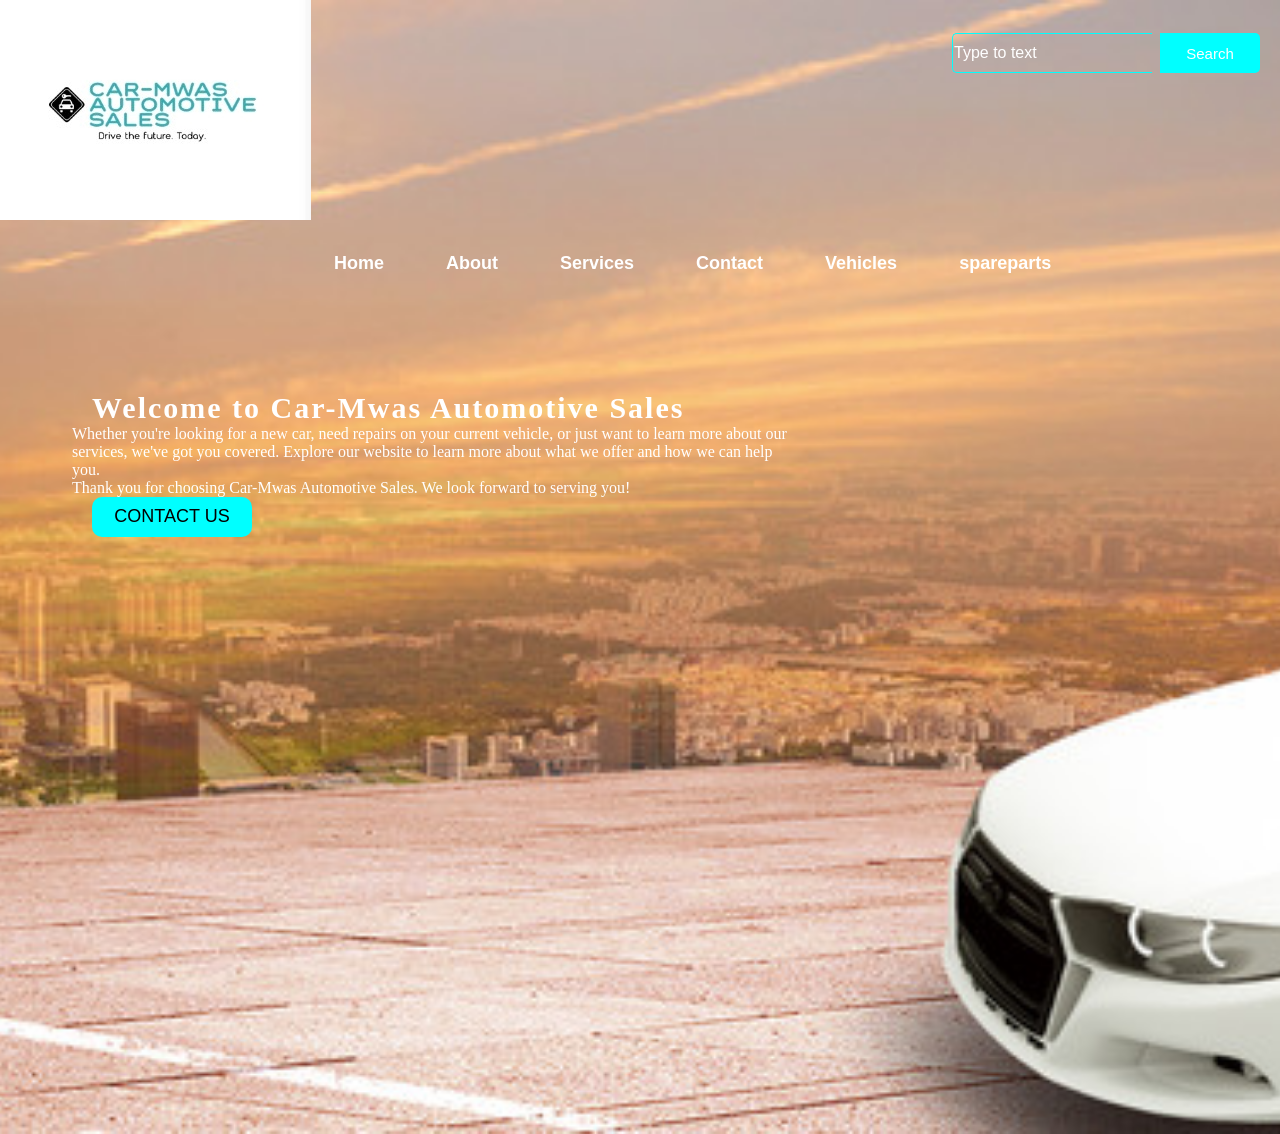
<file: index.html>
<!DOCTYPE html>
<html lang="en">
    <head>
        <title>homepage</title>
        <link rel="stylesheet" href="style.css">
        <meta name="viewport" content="width=device-width, initial-scale=1.0">
    </head>
    <body>
        <link rel="stylesheet" href="style.css">
        <div class="main"> 
            <img src="logo.jpg" alt="Car-Mwas Logo" class="logo-image">
            <div class="navbar">
                    
                    <div class="menu">
                        <ul>
                            
                            <li><a href="index.html">Home</a></li>
                            <li><a href="about.html">About</a></li>
                            <li><a href="services.html">Services</a></li>
                            <li><a href="contact.html">Contact</a></li>
                            <li><a href="vehicles.html">Vehicles</a></li>
                            <li><a href="spareparts.html">spareparts</a></li>
                          </ul>
                </div>
                <div class="search">
                    <input class="srch" type="search" name="" placeholder="Type to text">
                    <a href="#"> <button class="btn">Search</button></a>
                </div>

                <div class="content">
                    <h2>Welcome to Car-Mwas Automotive Sales</h2>
                    <p class="Par"Your one-stop shop for all your automotive needs. We offer a wide range of services including car sales, repairs, and maintenance. Our team of experts is here to help you find the perfect vehicle and keep it running smoothly.>
                        <p class="Par">Whether you're looking for a new car, need repairs on your current vehicle, or just want to learn more about our services, we've got you covered. Explore our website to learn more about what we offer and how we can help you.</p>
                        <p class="Par">Thank you for choosing Car-Mwas Automotive Sales. We look forward to serving you!</p>

                        <button class="cn"><a href="#"CONTACT US>CONTACT US</button>
                <div>
            </div>
        </div>
    </body>

</html>
</file>
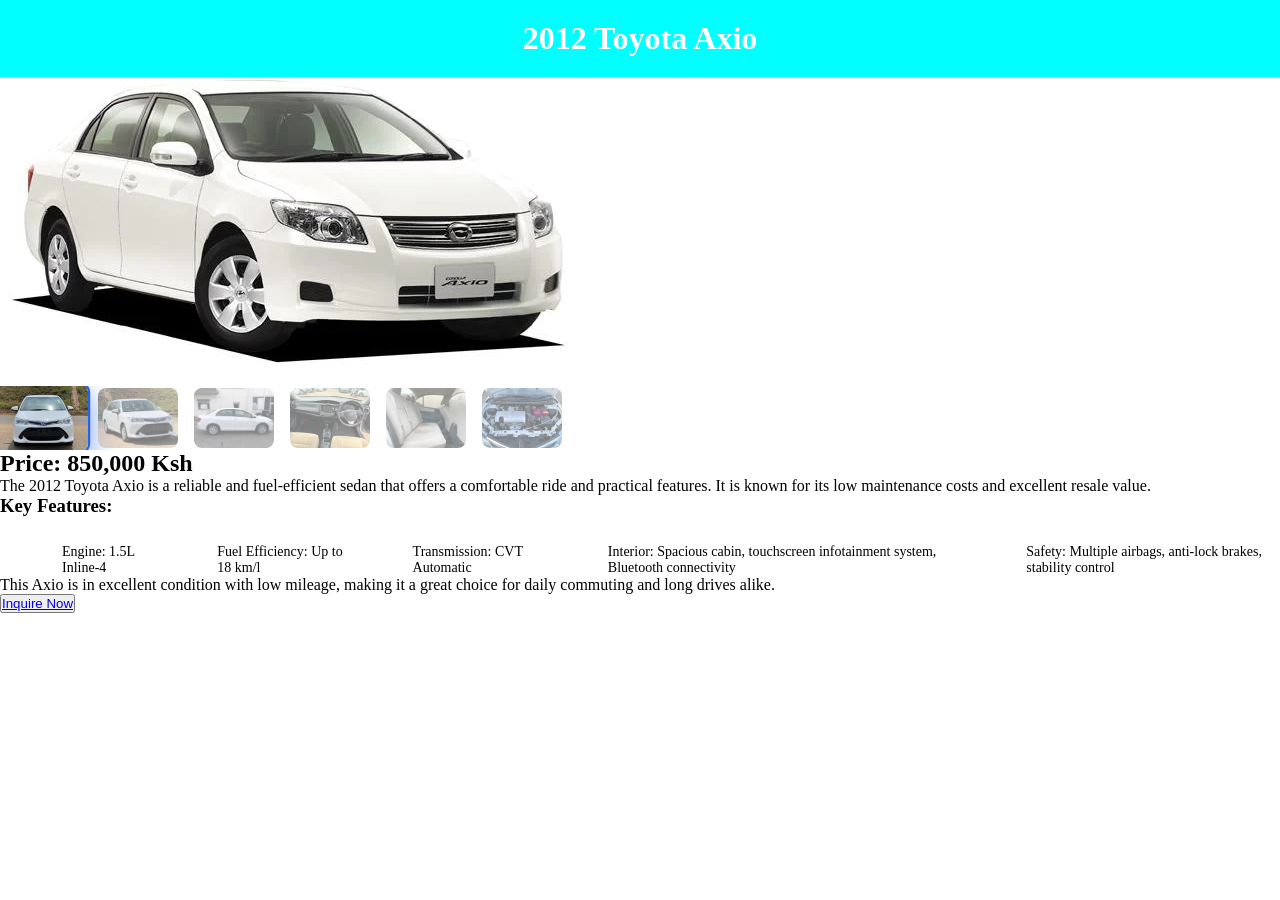
<file: axo.html>
<!DOCTYPE html>
<html lang="en">
    <head>
        <title>Toyota Axio</title>
        <link rel="stylesheet" href="style.css">
        <meta charset="UTF-8">
        <meta name="viewport" content="width=device-width, initial-scale=1.0">
        </head>
    <body>
          <link rel="stylesheet" href="style.css">
        <div class="vehicle-details">
            <header>
                <h1>2012 Toyota Axio</h1>
            </header>
            <img src="axio.jpg" alt="2012 Toyota Axio" class="vehicle-image">
            <div class="thumbnails">
      <img src="car6.jpg" class="thumb active">
      <img src="car7.jpg" class="thumb">
      <img src="car8.jpg" class="thumb">
      <img src="car9.jpg" class="thumb">
      <img src="car10.jpg" class="thumb">
      <img src="car11.jpg" class="thumb">
    </div>
            <h2>Price: 850,000 Ksh</h2>
            <p>The 2012 Toyota Axio is a reliable and fuel-efficient sedan that offers a comfortable ride and practical features. It is known for its low maintenance costs and excellent resale value.</p>
            <h3>Key Features:</h3>
            <ul>
                <li>Engine: 1.5L Inline-4</li>
                <li>Fuel Efficiency: Up to 18 km/l</li>
                <li>Transmission: CVT Automatic</li>
                <li>Interior: Spacious cabin, touchscreen infotainment system, Bluetooth connectivity</li>
                <li>Safety: Multiple airbags, anti-lock brakes, stability control</li>
            </ul>
            <p>This Axio is in excellent condition with low mileage, making it a great choice for daily commuting and long drives alike.</p>
            <button class="inquire-btn"><a href="contact.html">Inquire Now</a></button>
        </div>
        </body>
    </html>
</file>
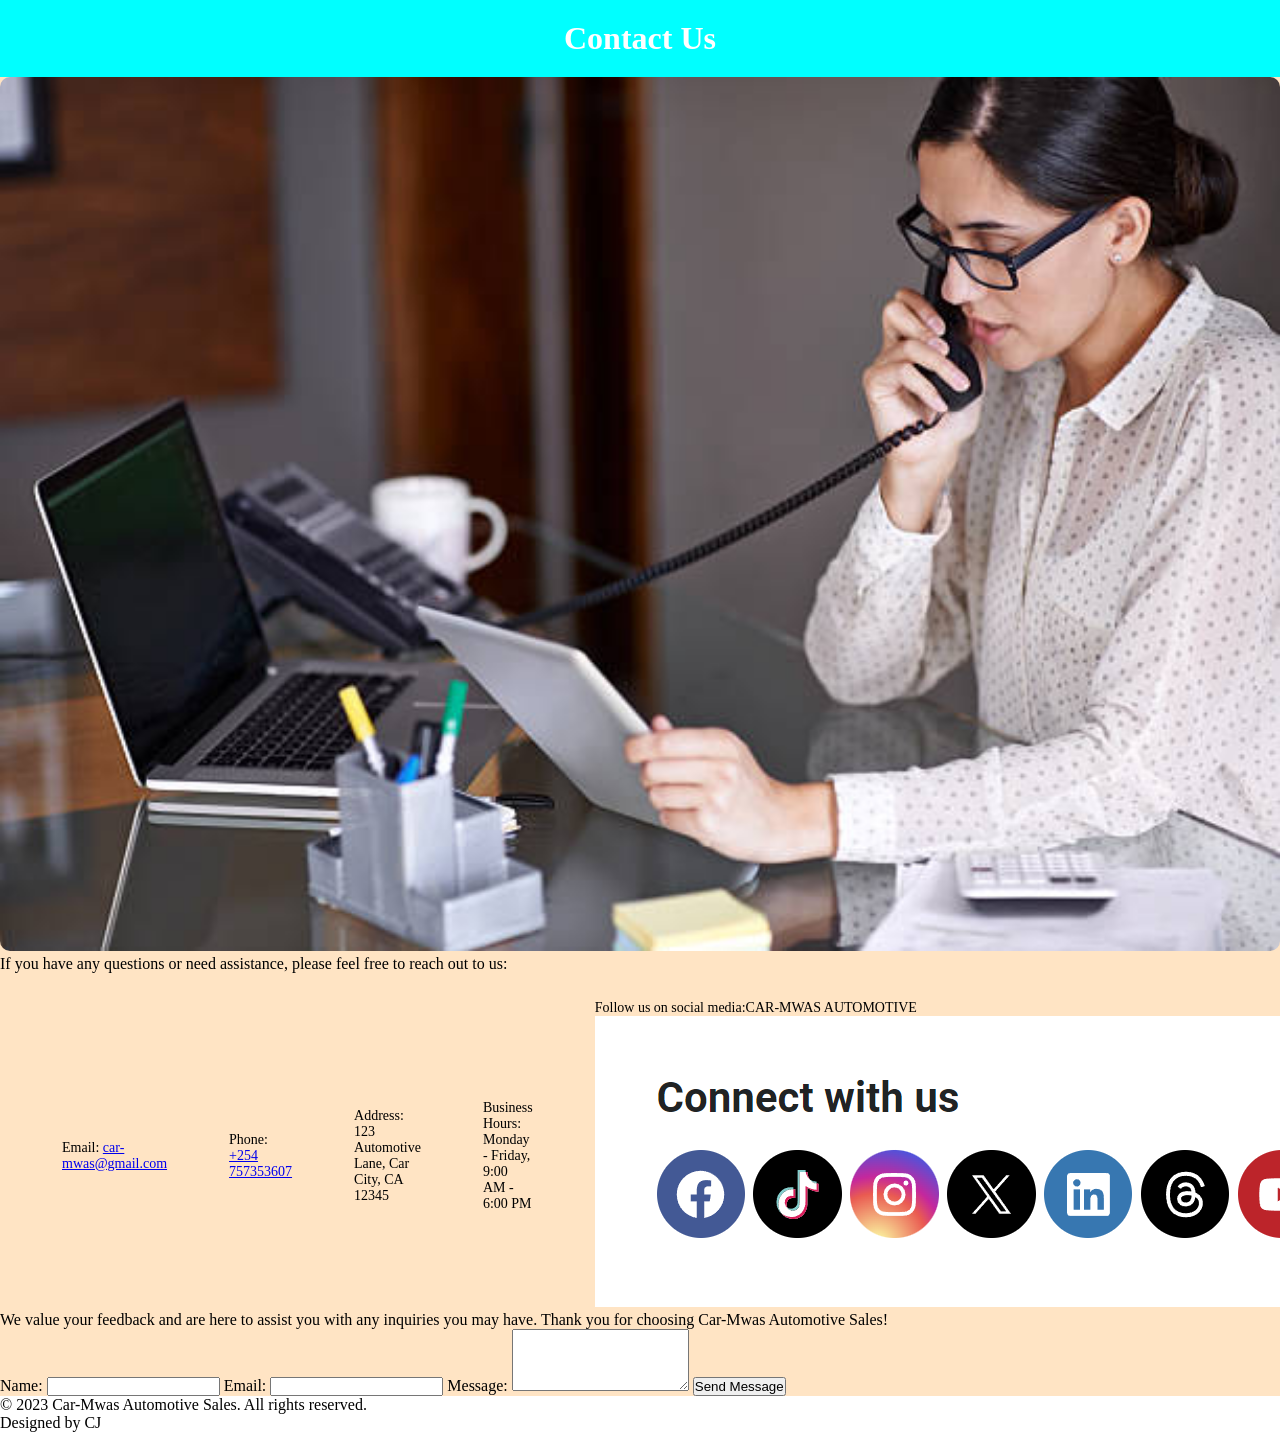
<file: contact.html>
<!DOCTYPE html>
<html lang="en">
    <head>
        <title>Contact Us</title>
        <link rel="stylesheet" href="style.css">
        <meta charset="UTF-8">
        <meta name="viewport" content="width=device-width, initial-scale=1.0">
        </head>
    <body>
        <link rel="stylesheet" href="style.css">
        <div class="contact">
            <header>
            <h1>Contact Us</h1>
            </header>
            <img src="contacts.jpg" alt="Contact Us Image" class="contact-image">
            <p>If you have any questions or need assistance, please feel free to reach out to us:</p>
            <ul>
                <li>Email: <a href="mailto:car-mwas@gmail.com">car-mwas@gmail.com</a></li>
                <li>Phone: <a href="tel:+1234567890">+254 757353607</a></li>
                <li>Address: 123 Automotive Lane, Car City, CA 12345</li>
                <li>Business Hours: Monday - Friday, 9:00 AM - 6:00 PM</li>
                <li>Follow us on social media:CAR-MWAS AUTOMOTIVE <img src="connect.png"></li>
                <li>WhatsApp:+254 757353607</li>
                <li><a href="https://www.facebook.com/carmwas" target="_blank"</a></li>
                <li><a href="https://www.twitter.com/carmwas" target="_blank"></a></li>
                <li><a href="https://www.instagram.com/carmwas" target="_blank"></a></li>
                </ul>
            <p>We value your feedback and are here to assist you with any inquiries you may have. Thank you for choosing Car-Mwas Automotive Sales!</p>
            <form class="contact-form">
                <label for="name">Name:</label>
                <input type="text" id="name" name="name" required>
                
                <label for="email">Email:</label>
                <input type="email" id="email" name="email" required>
                
                <label for="message">Message:</label>
                <textarea id="message" name="message" rows="4" required></textarea>
                
                <button type="submit">Send Message</button>
                </form>
                </div>
        <footer>
            <p>&copy; 2023 Car-Mwas Automotive Sales. All rights reserved.</p>
            <p>Designed by CJ</p>
        </footer>
    </body>
</html>
</file>
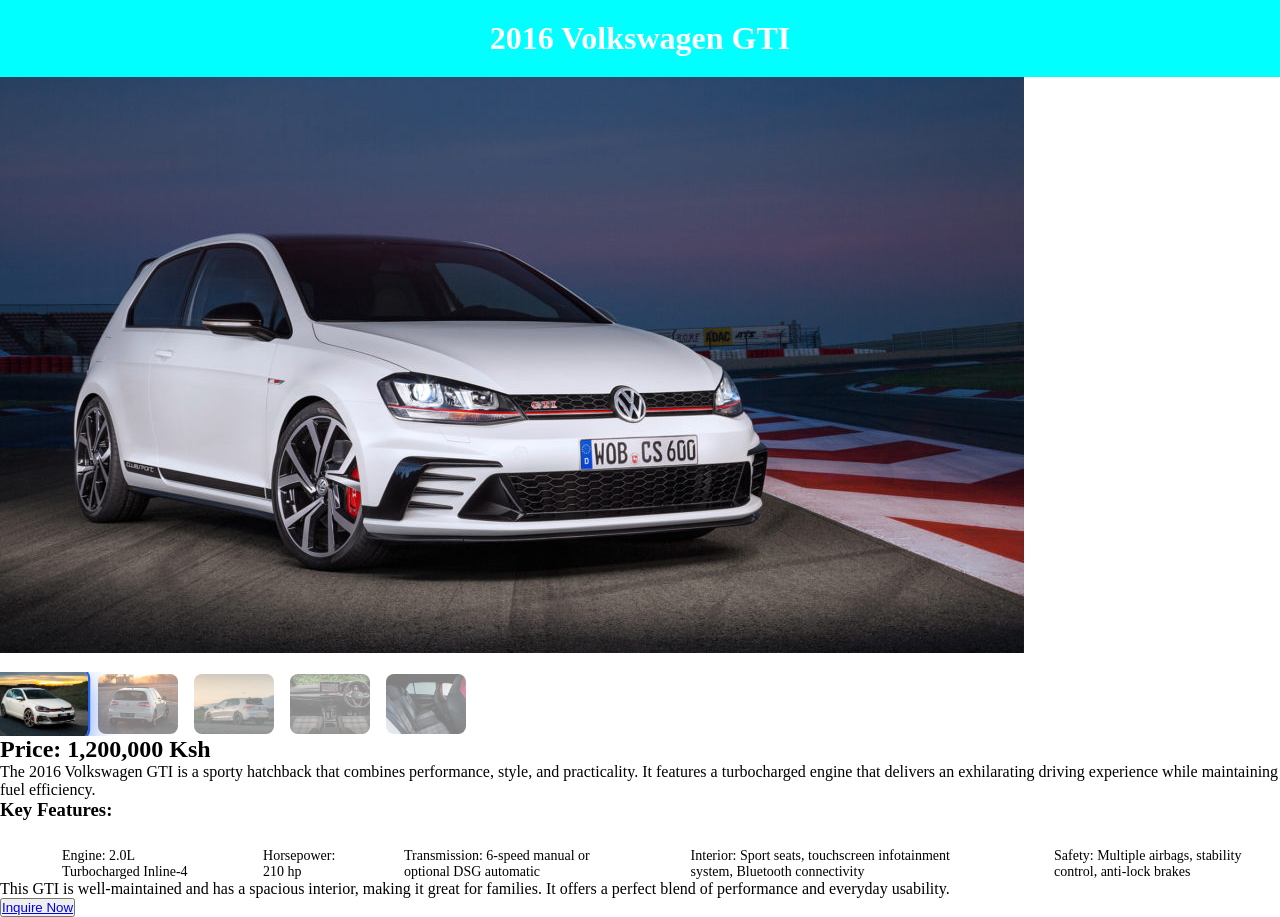
<file: details.html>
<!doctype html>
<html lang="en">
    <head>
        <title>Vehicle Details</title>
        <link rel="stylesheet" href="style.css">
        <meta charset="UTF-8">
        <meta name="viewport" content="width=device-width, initial-scale=1.0">
    </head>
    <body>
        <link rel="stylesheet" href="style.css">
        <div class="vehicle-details">
            <header>
                <h1>2016 Volkswagen GTI</h1>
            </header>
            <img src="GTI.jpg" alt="2016 Volkswagen GTI" class="vehicle-image">
            <div class="thumbnails">
      <img src="car1.jpg" class="thumb active">
      <img src="car2.jpg" class="thumb">
      <img src="car3.jpg" class="thumb">
      <img src="car4.jpg" class="thumb">
      <img src="car5.jpg" class="thumb">
    </div>
            <h2>Price: 1,200,000 Ksh</h2>
            <p>The 2016 Volkswagen GTI is a sporty hatchback that combines performance, style, and practicality. It features a turbocharged engine that delivers an exhilarating driving experience while maintaining fuel efficiency.</p>
            <h3>Key Features:</h3>
            <ul>
                <li>Engine: 2.0L Turbocharged Inline-4</li>
                <li>Horsepower: 210 hp</li>
                <li>Transmission: 6-speed manual or optional DSG automatic</li>
                <li>Interior: Sport seats, touchscreen infotainment system, Bluetooth connectivity</li>
                <li>Safety: Multiple airbags, stability control, anti-lock brakes</li>
            </ul>
            <p>This GTI is well-maintained and has a spacious interior, making it great for families. It offers a perfect blend of performance and everyday usability.</p>
            <button class="inquire-btn"><a href="contact.html">Inquire Now</a></button>
        </div>
    </body>
</file>
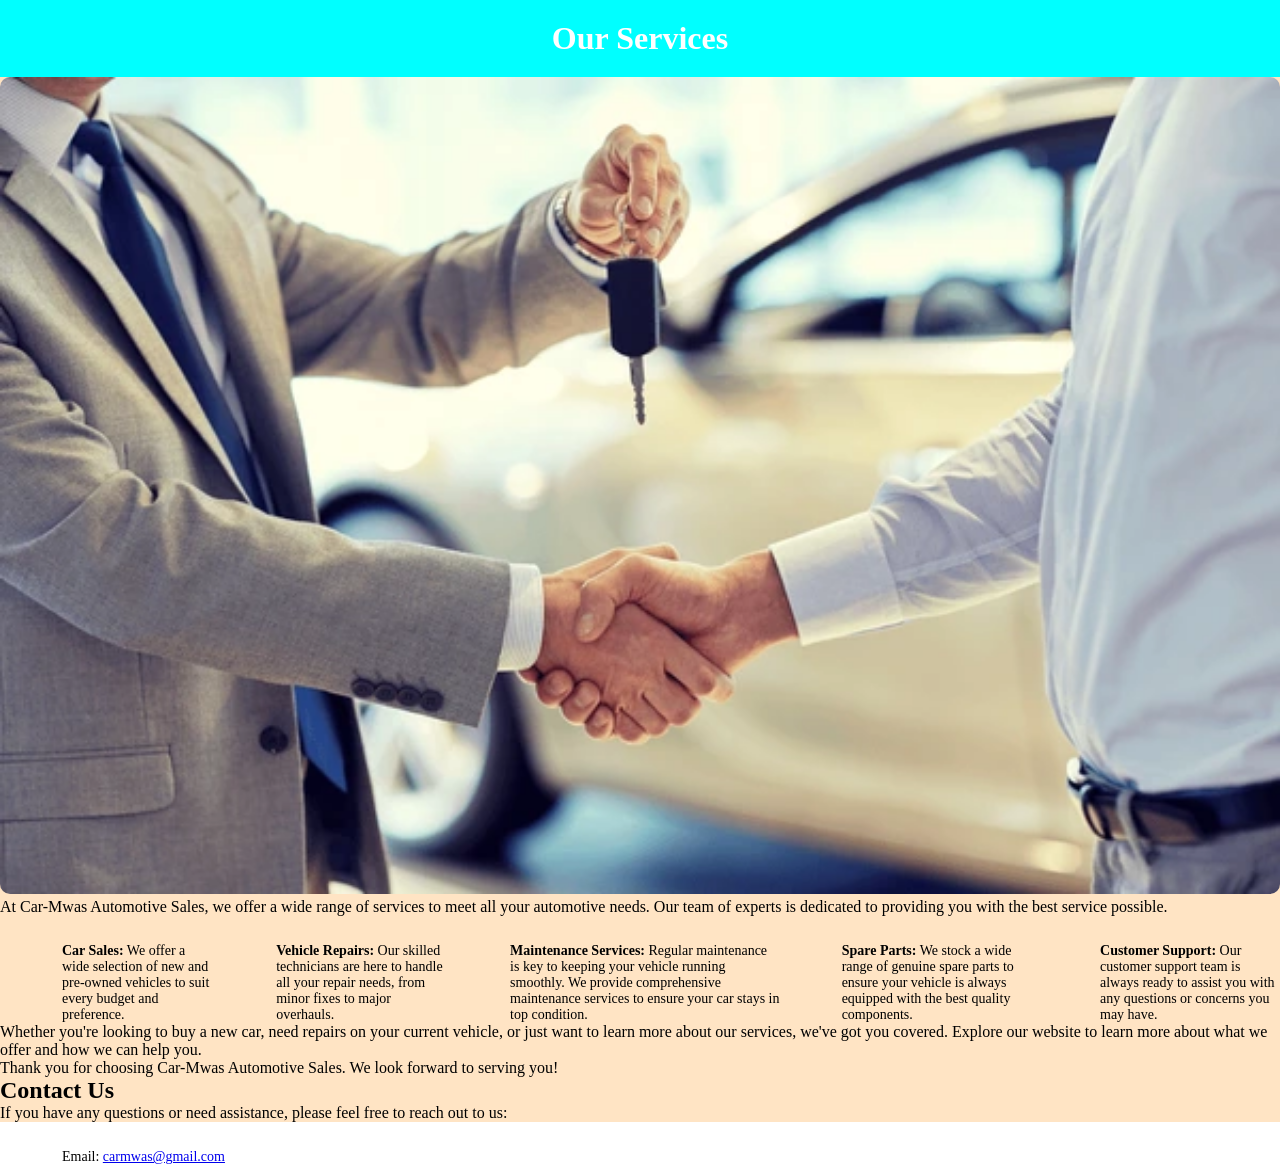
<file: services.html>
<!DOCTYPE html>
<html lang="en">
    <head>
        <title>Services</title>
        <link rel="stylesheet" href="style.css">
        <meta charset="UTF-8">
    </head>
    <body>
        <link rel="stylesheet" href="style.css">
        <div class="services">
            <header>
            <h1>Our Services</h1>
            </header>
            <img src="serve.webp" alt="Services Image" class="services-image">
            <p>At Car-Mwas Automotive Sales, we offer a wide range of services to meet all your automotive needs. Our team of experts is dedicated to providing you with the best service possible.</p>
            <ul>
                <li><strong>Car Sales:</strong> We offer a wide selection of new and pre-owned vehicles to suit every budget and preference.</li>
                <li><strong>Vehicle Repairs:</strong> Our skilled technicians are here to handle all your repair needs, from minor fixes to major overhauls.</li>
                <li><strong>Maintenance Services:</strong> Regular maintenance is key to keeping your vehicle running smoothly. We provide comprehensive maintenance services to ensure your car stays in top condition.</li>
                <li><strong>Spare Parts:</strong> We stock a wide range of genuine spare parts to ensure your vehicle is always equipped with the best quality components.</li>
                <li><strong>Customer Support:</strong> Our customer support team is always ready to assist you with any questions or concerns you may have.</li>
                </ul>
            <p>Whether you're looking to buy a new car, need repairs on your current vehicle, or just want to learn more about our services, we've got you covered. Explore our website to learn more about what we offer and how we can help you.</p>
            <p>Thank you for choosing Car-Mwas Automotive Sales. We look forward to serving you!</p>
        </div>
        <div class="contact">
            <h2>Contact Us</h2>
            <p>If you have any questions or need assistance, please feel free to reach out to us:</p>
            <ul>
                <li>Email: <a href="mailto:car-mwas@gmail.com">carmwas@gmail.com</a></li>
                </ul>
</file>
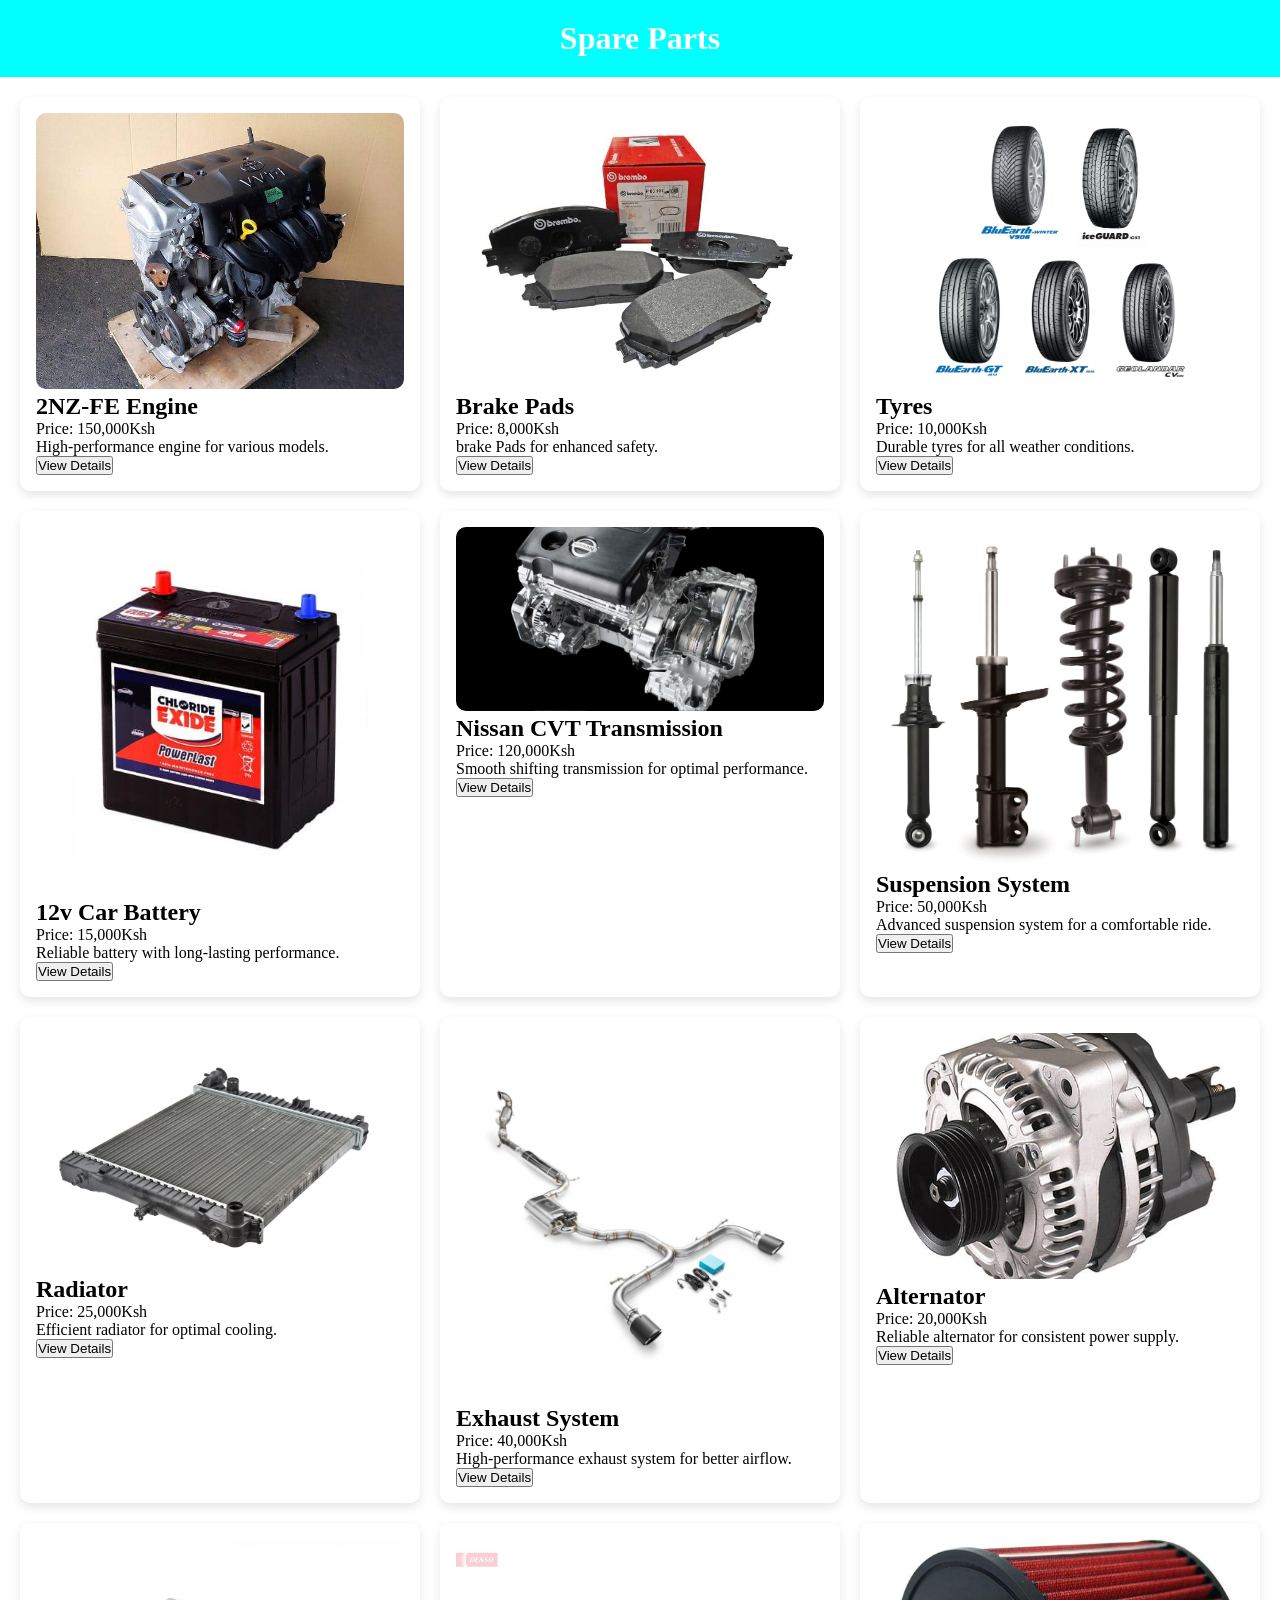
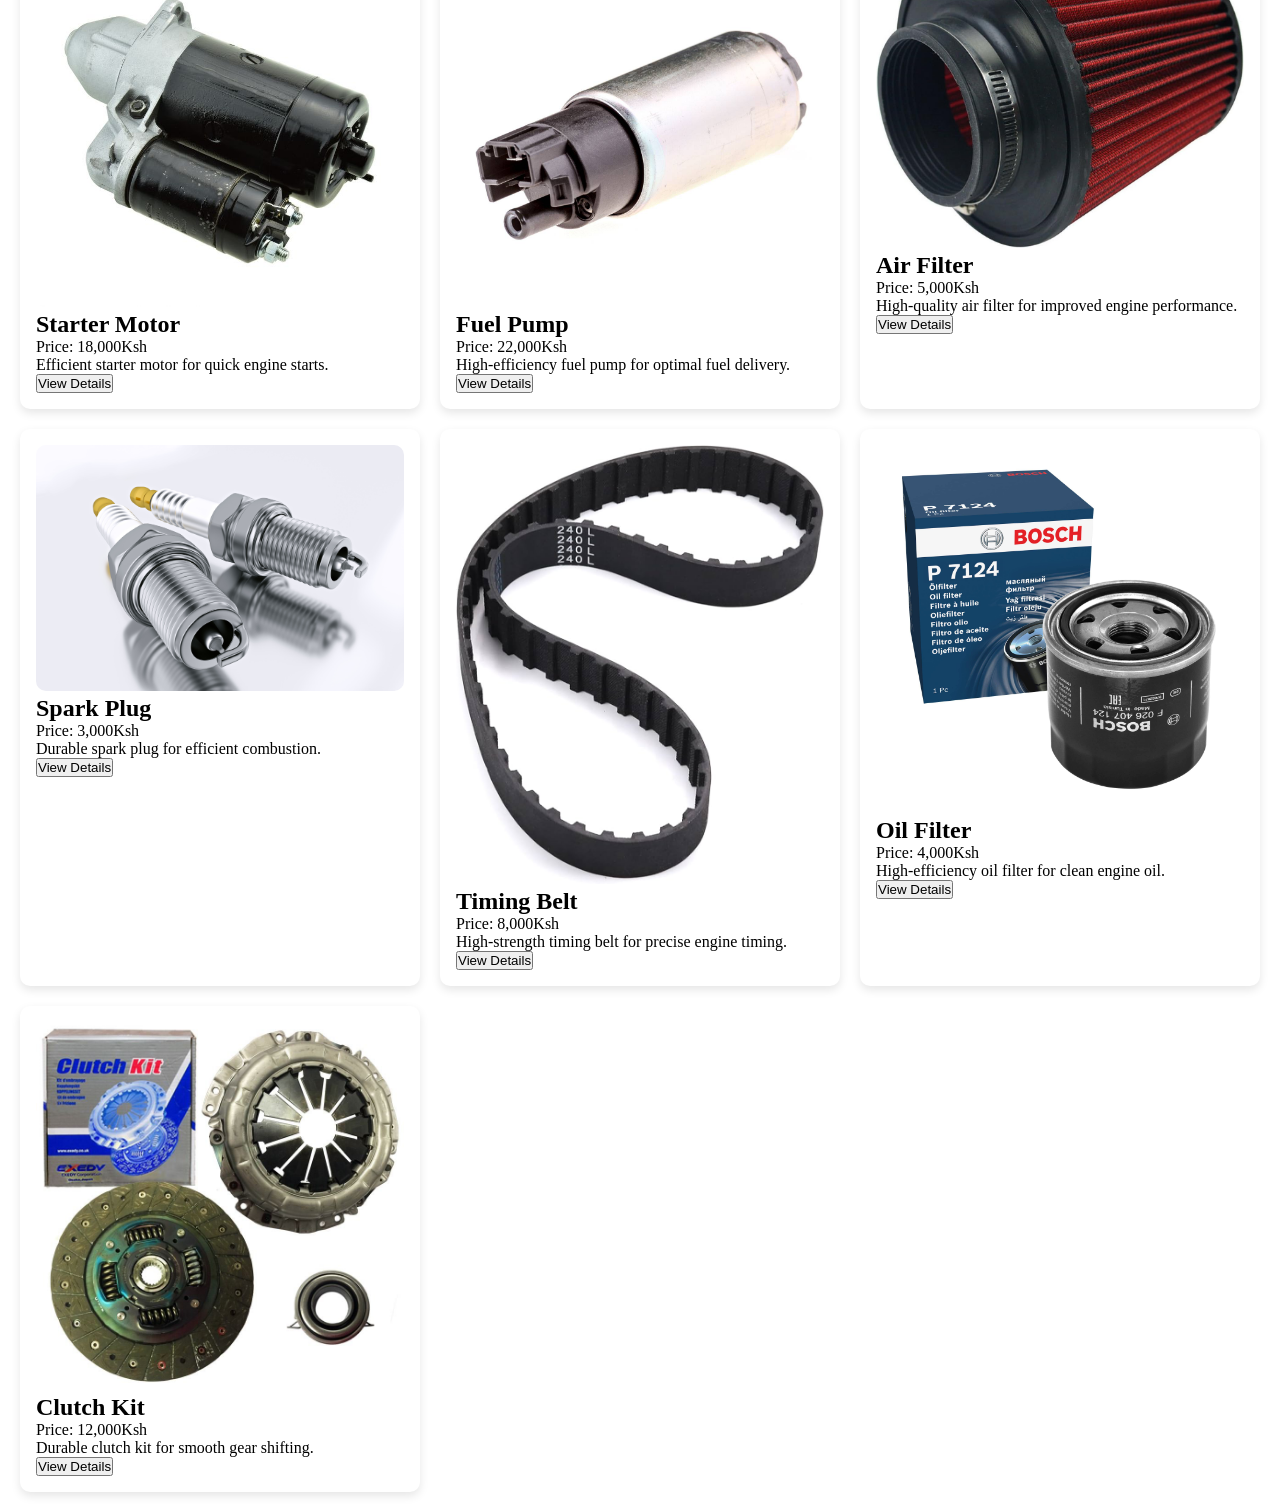
<file: spareparts.html>
<!DOCTYPE html>
<html lang="en">
<head>
    <title>Spare Parts</title>
    <link rel="stylesheet" href="style.css">
    <meta charset="UTF-8">
    <meta name="viewport" content="width=device-width, initial-scale=1.0"> 
    </head>
<body>
    <link rel="stylesheet" href="style.css">
    <header>
        <h1>Spare Parts</h1>
        </header>
        <main class="spare-parts-list">
            <div class="spare-part-card">
                <img src="2NZ-FE.jpg" alt="Engine">
                <h2>2NZ-FE Engine</h2>
                <p>Price: 150,000Ksh</p>
                <p>High-performance engine for various models.</p>
                <button>View Details</button>
                </div>
            <div class="spare-part-card">
                <img src="brake pad.jpeg" alt="Brake Pads">
                <h2>Brake Pads</h2>
                <p>Price: 8,000Ksh</p>
                <p>brake Pads for enhanced safety.</p>
                <button>View Details</button>
                </div>
            <div class="spare-part-card">
                <img src="tyres.jpg" alt="Tyres">
                <h2>Tyres</h2>
                <p>Price: 10,000Ksh</p>
                <p>Durable tyres for all weather conditions.</p>
                <button>View Details</button>
                </div>
            <div class="spare-part-card">
                <img src="bat.jpg" alt="Battery">
                <h2>12v Car Battery</h2>
                <p>Price: 15,000Ksh</p>
                <p>Reliable battery with long-lasting performance.</p>
                <button>View Details</button>
                </div>
            <div class="spare-part-card">
                <img src="NissanCVT.jpg" alt="Transmission">
                <h2>Nissan CVT Transmission</h2>
                <p>Price: 120,000Ksh</p>
                <p>Smooth shifting transmission for optimal performance.</p>
                <button>View Details</button>
                </div>
            <div class="spare-part-card">
                <img src="Suspension.jpg" alt="Suspension">
                <h2>Suspension System</h2>
                <p>Price: 50,000Ksh</p>
                <p>Advanced suspension system for a comfortable ride.</p>
                <button>View Details</button>
                </div>
            <div class="spare-part-card">
                <img src="radiator.jpg" alt="Radiator">
                <h2>Radiator</h2>
                <p>Price: 25,000Ksh</p>
                <p>Efficient radiator for optimal cooling.</p>
                <button>View Details</button>
                </div>
            <div class="spare-part-card">
                <img src="exhaust.jpg" alt="Exhaust System">
                <h2>Exhaust System</h2>
                <p>Price: 40,000Ksh</p>
                <p>High-performance exhaust system for better airflow.</p>
                <button>View Details</button>
                </div>
            <div class="spare-part-card">
                <img src="alternator.jpg" alt="Alternator">
                <h2>Alternator</h2>
                <p>Price: 20,000Ksh</p>
                <p>Reliable alternator for consistent power supply.</p>
                <button>View Details</button>
                </div>
            <div class="spare-part-card">
                <img src="Starter.jpg" alt="Starter Motor">
                <h2>Starter Motor</h2>
                <p>Price: 18,000Ksh</p>
                <p>Efficient starter motor for quick engine starts.</p>
                <button>View Details</button>
                </div>
            <div class="spare-part-card">
                <img src="fuel pump.jpg" alt="Fuel Pump">
                <h2>Fuel Pump</h2>
                <p>Price: 22,000Ksh</p>
                <p>High-efficiency fuel pump for optimal fuel delivery.</p>
                <button>View Details</button>
                </div>
            <div class="spare-part-card">
                <img src="air filter.jpg" alt="Air Filter">
                <h2>Air Filter</h2>
                <p>Price: 5,000Ksh</p>
                <p>High-quality air filter for improved engine performance.</p>
                <button>View Details</button>
                </div>
            <div class="spare-part-card">
                <img src="spark plugs.jpg" alt="Spark Plug">
                <h2>Spark Plug</h2>
                <p>Price: 3,000Ksh</p>
                <p>Durable spark plug for efficient combustion.</p>
                <button>View Details</button>
                </div>
            <div class="spare-part-card">
                <img src="timing belt.jpg" alt="Timing Belt">
                <h2>Timing Belt</h2>
                <p>Price: 8,000Ksh</p>
                <p>High-strength timing belt for precise engine timing.</p>
                <button>View Details</button>
                </div>
            <div class="spare-part-card">
                <img src="oil filter.jpg" alt="Oil Filter">
                <h2>Oil Filter</h2>
                <p>Price: 4,000Ksh</p>
                <p>High-efficiency oil filter for clean engine oil.</p>
                <button>View Details</button>
                </div>
            <div class="spare-part-card">
                <img src="clutch.jpg" alt="Clutch Kit">
                <h2>Clutch Kit</h2>
                <p>Price: 12,000Ksh</p>
                <p>Durable clutch kit for smooth gear shifting.</p>
                <button>View Details</button>
                </div>
        </main>
        </body>
        </html>
</file>
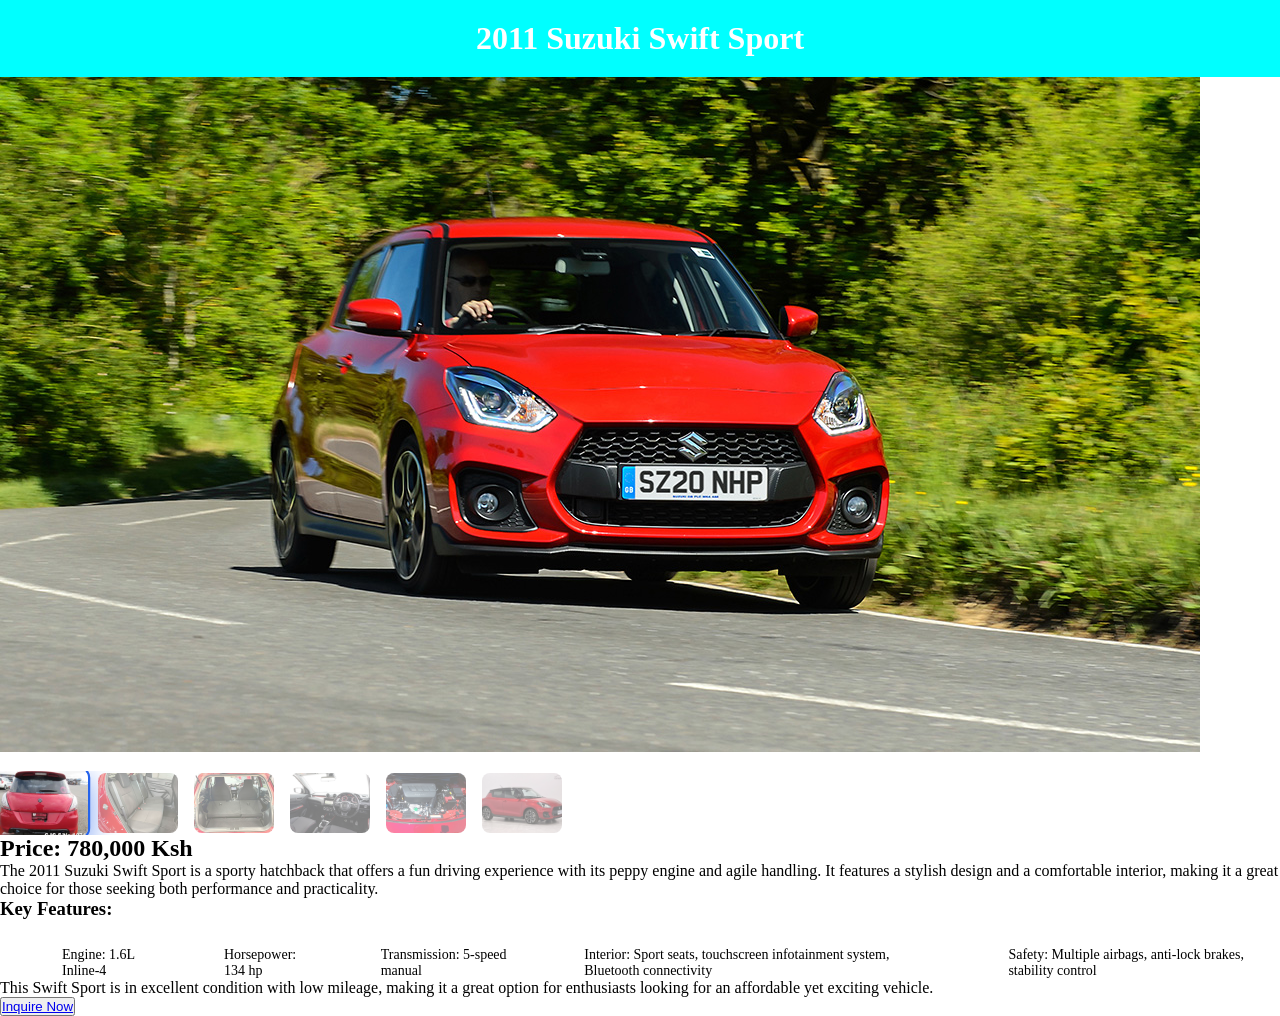
<file: swif.html>
<!DOCTYPE html>
<html lang="en">
    <head>
        <title>suzuki swift sport</title>
        <link rel="stylesheet" href="style.css">
        </head>
    <body>
              <link rel="stylesheet" href="style.css">
        <div class="Suzuki swift details"></div>
    <header>
                <h1>2011 Suzuki Swift Sport</h1>
            </header>
            <img src="swift.jpg" alt="2011 Suzuki Swift Sport" class="vehicle-image">
            <div class="thumbnails">
      <img src="car12.jpg" class="thumb active">
      <img src="car13.jpg" class="thumb">
      <img src="car14.jpg" class="thumb">
      <img src="car15.jpg" class="thumb">
      <img src="car16.jpg" class="thumb">
      <img src="car17.jpg" class="thumb">
    </div>
            <h2>Price: 780,000 Ksh</h2>
            <p>The 2011 Suzuki Swift Sport is a sporty hatchback that offers a fun driving experience with its peppy engine and agile handling. It features a stylish design and a comfortable interior, making it a great choice for those seeking both performance and practicality.</p>
            <h3>Key Features:</h3>
            <ul>
                <li>Engine: 1.6L Inline-4</li>
                <li>Horsepower: 134 hp</li>
                <li>Transmission: 5-speed manual</li>
                <li>Interior: Sport seats, touchscreen infotainment system, Bluetooth connectivity</li>
                <li>Safety: Multiple airbags, anti-lock brakes, stability control</li>
            </ul>
            <p>This Swift Sport is in excellent condition with low mileage, making it a great option for enthusiasts looking for an affordable yet exciting vehicle.</p>
            <button class="inquire-btn"><a href="contact.html">Inquire Now</a></button>
        </div>
        </body>
    </html>
</file>
<file: style.css>
*{
    padding: 0;
    margin: 0;

}
container {
  display: flex;
  flex-wrap: wrap;
  gap: 20px;
}

.box {
  flex: 1 1 300px; /* grows, shrinks, min width */
}

.main{
    width: 105%;
    background: linear-gradient(totop,rgba(0,0,0,0.5)50%,rgba(0,0,0,0.5)50%), url(car-mwas.jpg);
    background-position: center;
    background-size: cover;
    height: 126vh;
    background-image: url('car-mwas.jpg');
    margin: none;
}

.navbar{
    width: 1200px;
    height: 75px;
    margin: auto;
}

.icon{
    width: 200px;
    float: left;
    height: 70px;
}

.menu{
    width: 400px;
    float: left;
    height: 100px;
    margin-left: 200px;
    padding-top: 1px;
    position: top;
    margin-top: 1px;
    
}

ul{
    float: left;
    display: flex;
    justify-content: center;
    align-items: center;
}

ul li{
    list-style: none;
    margin-left: 62px;
    margin-top: 27px;
    font-size: 14px;
}

.menu ul li a{
    text-decoration: none;
    color: #fff;
    font-family: Arial;
    font-weight: bold;
    transition: ease-in-out;
    font-size: large;
}
.menu ul li a:hover{
    color: aqua;
    border-bottom: 2px solid aqua;
    transition: 0.3s ease;
    width: 100%;
    content: "";

}

.search{
    position: absolute;  
  top: 20px;
  right: 20px;
  display: flex;
  gap: 8px;
  z-index: 1000;
}

.srch{
    font-family: 'Times New Roman';
    width: 200px;
    height: 40px;
    background: transparent;
    border: 1px solid aqua;
    margin-top: 13px;
    color: #fff;
    border-right: none;
    font-size: 16px;
    float: left;
    padding: 1px;
    border-bottom-left-radius: 5px;
    border-top-left-radius: 5px;
    position: top;

}

.btn{
    width: 100px;
    height: 40px;
    background: aqua;
    border: 2px solid aqua;
    margin-top: 13px;
    color: #fff;
    font-size: 15px;
    border-bottom-right-radius: 5px;
    border-top-right-radius: 5px;
    cursor: pointer;
}

.btn:focus{
    outline: none;
}

.srch:focus{
    outline: none;
}

.content{
    width: 60%;
    height: 100%;
    margin: auto;
    color: #fff;
    position: left;
    right: 13px;
    text-align:left;
    float: left;
}

.content .par{
    padding: 10px;
    padding-bottom: 100px;
    font-family: Arial;
    letter-spacing: 1.2px;
    line-height: 130px;
    font-size: medium;
    right: 20px;
    position: relative;
}

.content h2{
    font-family: 'Times New Roman';
    font-size: 30px;
    padding-left: 20px;
    margin-top: 9%;
    letter-spacing: 2px;
}

.content .cn{
    width: 160px;
    height: 40px;
    background: aqua;
    border: none;
    margin-bottom: 10px;
    margin-left: 20px;
    font-size: 18px;
    border-radius: 10px;
    cursor: pointer;
    transition: 4s ease;
}

.content .cn a{
    text-decoration: none;
    color: #000;
    transition: 3s ease;
}

.cn:hover{
    background-color: #fff;
}

.content span{
    color: aqua;
    font-size: 60px;
}

.form{
    width: 250px;
    height: 380px;
    background: linear-gradient(to top,transparent,transparent);
    position: absolute;
    top: -20px;
    left: 870px;
    border-radius: 10px;
    padding: 400px;

}

.form h2{
    width: 220px;
    font-family: sans-serif;
    text-align: center;
    color: aqua;
    font-size: 22px;
    background-color: #fff;
    border-radius: 10px;
    margin: 2px;
    padding: 8px;
}

.form input{
    width: 240px;
    height: 35px;
    background: transparent;
    border-bottom: 1px solid aqua;
    border-top: none; 
    border-right: none;
    border-left: none;
    color: #fff;
    font-family:sans-serif;
}

.form input:focus{
    outline: none;
}

::placeholder{
    color: #fff;
    font-family: Arial;
}

.btnn{
    width: 240px;
    height: 40px;
    background: aqua;
    border: none;
    margin-top: 30px;
    font-size: 18px;
    border-radius: 10px;
    cursor: pointer;
    color: #fff;
}

.btnn:hover{
    background: #fff;
    color: aqua;
} 

.btnn a{
    text-decoration: none;
    color: #000;
    font-weight: bold;
}

.form .link a{
    text-decoration: none;
    color: aqua;
}

.liw{
    padding-top: 15px;
    padding-bottom: 10px;
    text-align: center;
}

.about us{
    width: 100%;
    background-color: bisque;
    background-position: center;
    background-size: cover;
    background: linear-gradient(totop,rgba(0,0,0,0.5)50%,rgba(0,0,0,0.5)50%), url(abou.jpg);
    height: 100vh;
    text-align: left;
    color: #fff;
}

.About Us h2{
    font-family: 'Times New Roman';
    font-size: 30px;
    padding-left: 20px;
    margin-top: 9%;
    letter-spacing: 2px;
}

eader {
  background-color:aqua;
  color: white;
  padding: 20px;
  text-align: center;
}

.vehicle-list {
  display: grid;
  grid-template-columns: repeat(auto-fit, minmax(300px, 1fr));
  gap: 20px;
  padding: 20px;
}

.vehicle-card {
  background-color: white;
  border-radius: 10px;
  box-shadow: 0 4px 10px rgba(0, 0, 0, 0.1);
  overflow: hidden;
  padding: 16px;
  transition: transform 0.3s;
}

.vehicle-card:hover {
  transform: scale(1.02);
}
.vehicle-card img {
  width: 100%;
  height: auto;
  border-radius: 10px;
}
.vehicle-card h3 {
  font-size: 20px;
  margin: 10px 0;
}


header {
  background-color:aqua;
  color: white;
  padding: 20px;
  text-align: center;
}

.spare-parts-list {
  display: grid;
  grid-template-columns: repeat(auto-fit, minmax(300px, 1fr));
  gap: 20px;
  padding: 20px;
}

.spare-part-card {
  background-color: white;
  border-radius: 10px;
  box-shadow: 0 4px 10px rgba(0, 0, 0, 0.1);
  overflow: hidden;
  padding: 16px;
  transition: transform 0.3s;
}

.spare-part-card:hover {
  transform: scale(1.02);
}
.spare-part-card img {
  width: 100%;
  height: auto;
  border-radius: 10px;
}
.spare-part-card h3 {
  font-size: 20px;
  margin: 10px 0;
}

.contact-image {
  width: 100%;
  height: auto;
  border-radius: 10px;
}

.contact{
    background-color:bisque

}

.services-image {
  width: 100%;
  height: auto;
  border-radius: 10px;
}

.services{
    background-color:bisque
}

.about-image {
  width: 100%;
  height: auto;
  border-radius: 10px;
}

.gallery {
  max-width: 500px;
}

/* ===== MAIN IMAGE ===== */
.main-image-container {
  overflow: hidden;
  border-radius: 20px;
  background: #fff;
  box-shadow: 0 25px 50px rgba(0,0,0,0.15);
}

#mainImage {
  width: 100%;
  transition: transform 0.4s ease;
}

/* Zoom on hover */
.main-image-container:hover #mainImage {
  transform: scale(1.1);
}

/* ===== THUMBNAILS ===== */
.thumbnails {
  display: flex;
  gap: 12px;
  margin-top: 15px;
  overflow-x: auto;
}

.thumb {
  width: 80px;
  height: 60px;
  object-fit: cover;
  border-radius: 10px;
  cursor: pointer;
  opacity: 0.5;
  border: 2px solid transparent;
  transition: all 0.35s ease;
  transform-style: preserve-3d;
}

/* Hover */
.thumb:hover {
  opacity: 1;
  transform: scale(1.1) rotateX(8deg);
}

/* Active (Selected) */
.thumb.active {
  opacity: 1;
  border-color: #2563eb;
  box-shadow: 0 10px 25px rgba(37, 99, 235, 0.6);
  transform: scale(1.15);
}

/* Hide scrollbar (mobile) */
.thumbnails::-webkit-scrollbar {
  display: none;
}
</file>
